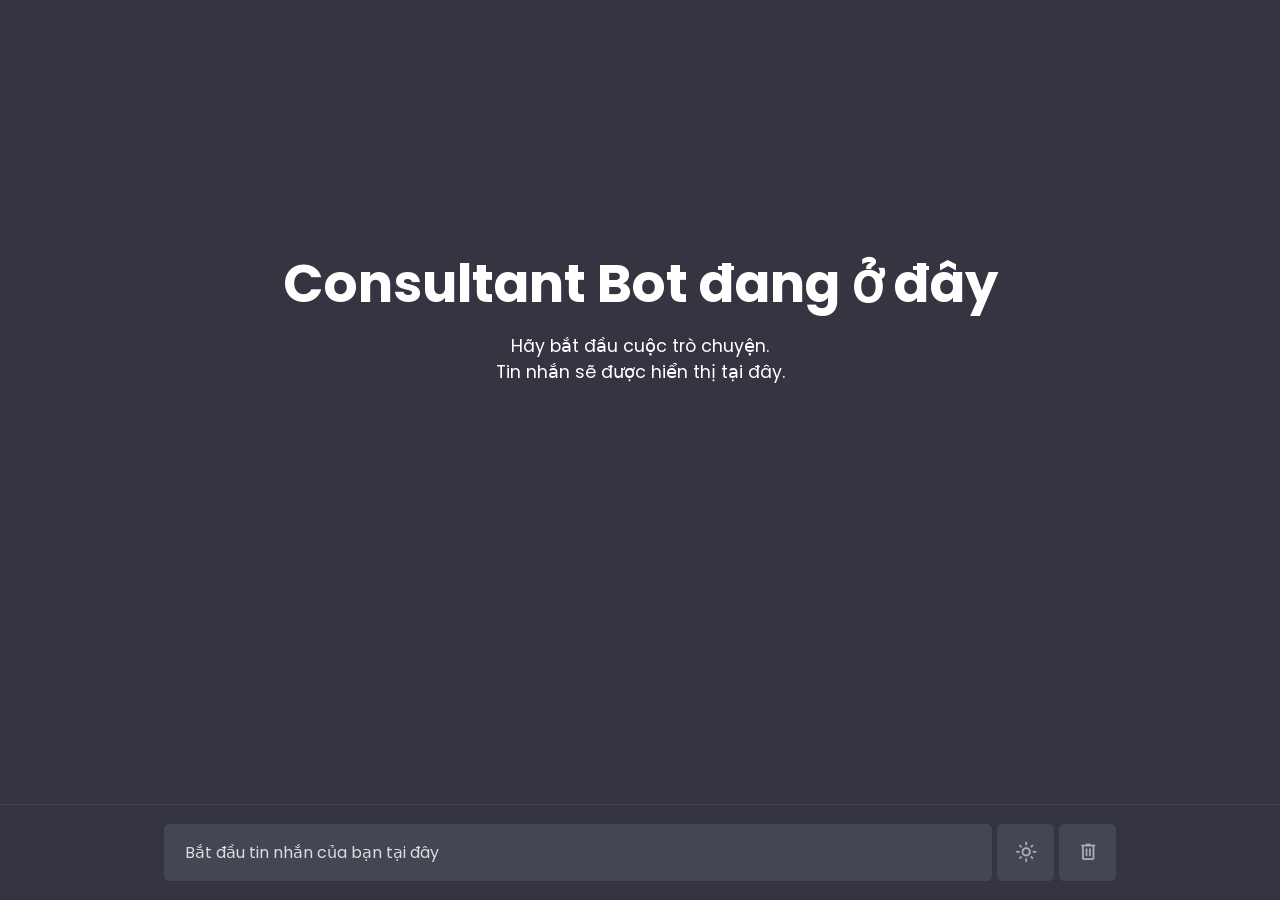
<file: index.html>
<!DOCTYPE html>
<!-- Coding By CodingNepal - www.codingnepalweb.com -->
<html lang="en" dir="ltr">
  <head>
    <meta charset="utf-8">
    <title>Consultant Bot | CodingNepal</title>
    <link rel="stylesheet" href="style.css">
    <meta name="viewport" content="width=device-width, initial-scale=1.0">
    <!-- Google Fonts Link For Icons -->
    <link rel="stylesheet" href="https://fonts.googleapis.com/css2?family=Material+Symbols+Rounded:opsz,wght,FILL,GRAD@20..48,100..700,0..1,-50..200" />
    <script src="script.js" defer></script>
  </head>
  <body>
    <!-- Chats container -->
    <div class="chat-container"></div>
    
    <!-- Typing container -->
    <div class="typing-container">
      <div class="typing-content">
        <div class="typing-textarea">
          <textarea id="chat-input" spellcheck="false" placeholder="Bắt đầu tin nhắn của bạn tại đây" required></textarea>
          <span id="send-btn" class="material-symbols-rounded">send</span>
        </div>
        <div class="typing-controls">
          <span id="theme-btn" class="material-symbols-rounded">light_mode</span>
          <span id="delete-btn" class="material-symbols-rounded">delete</span>
      </div>
    </div>
  </body>
</html>
</file>
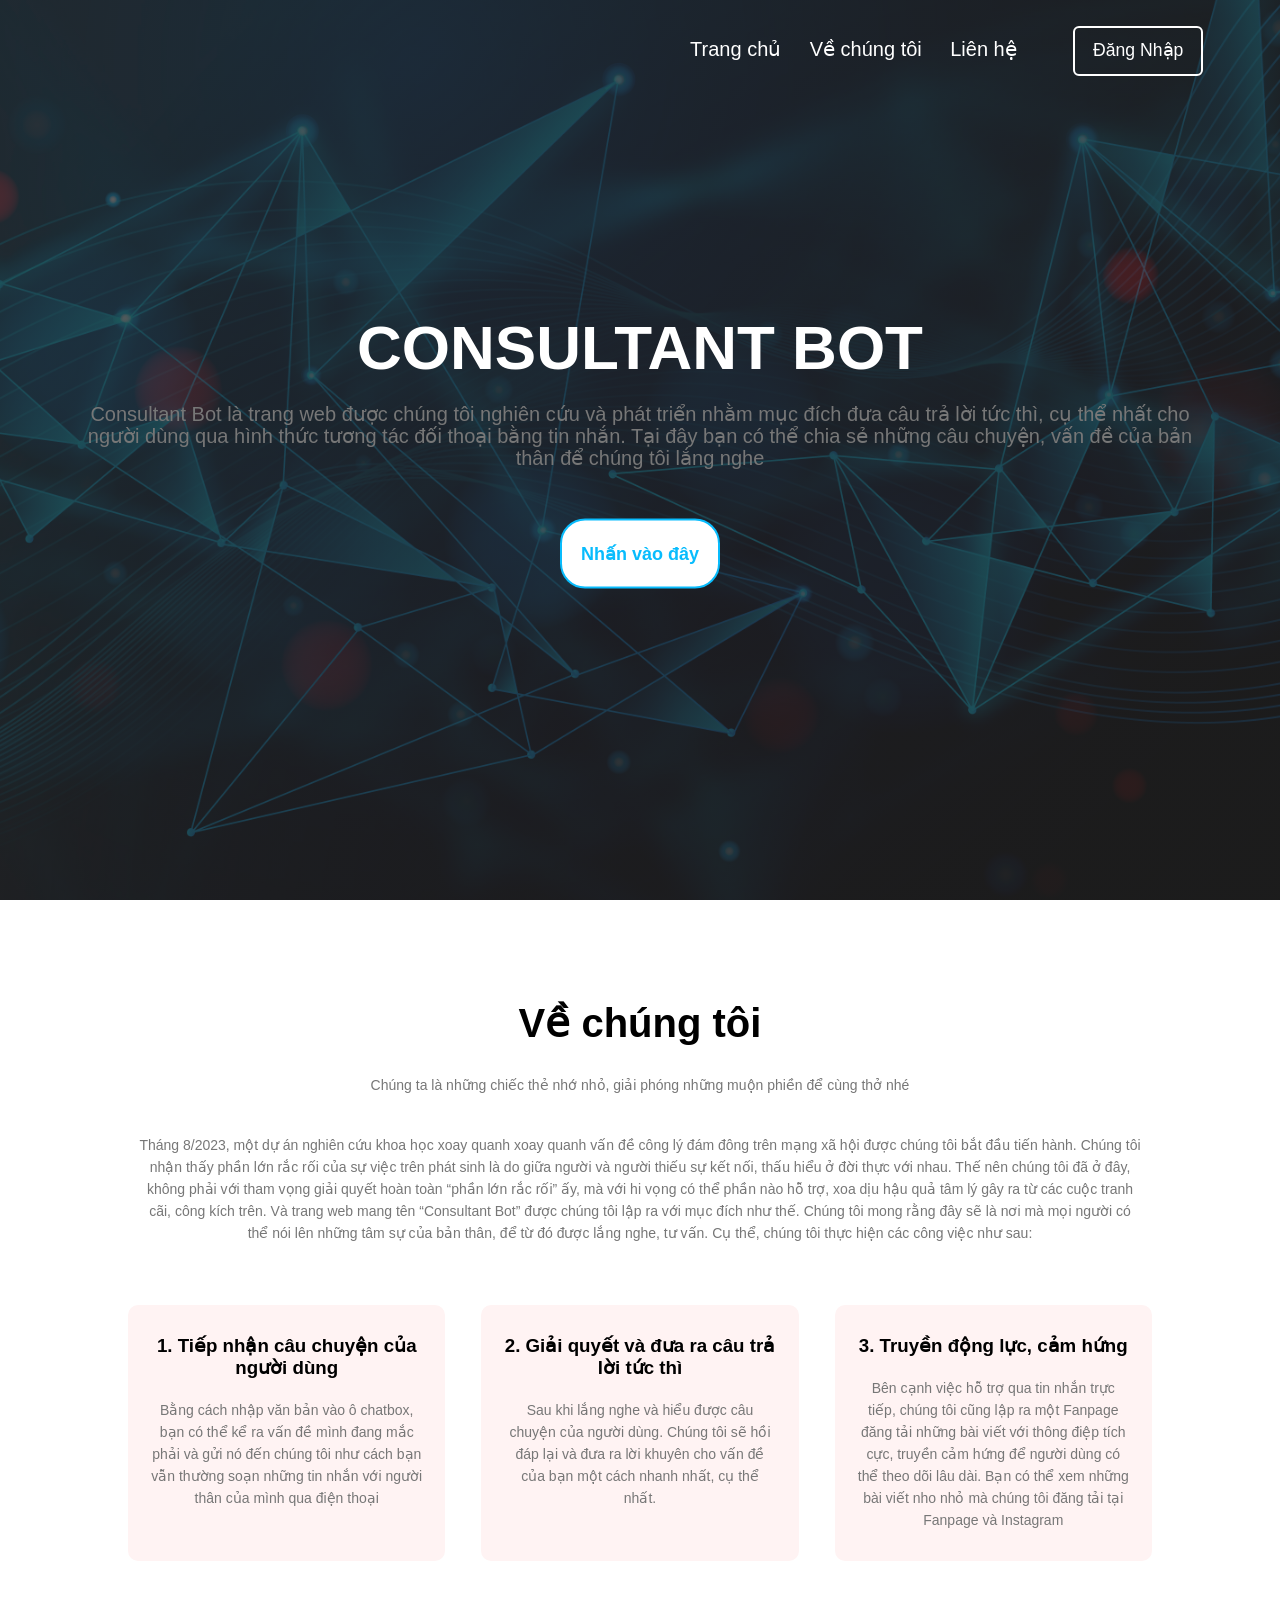
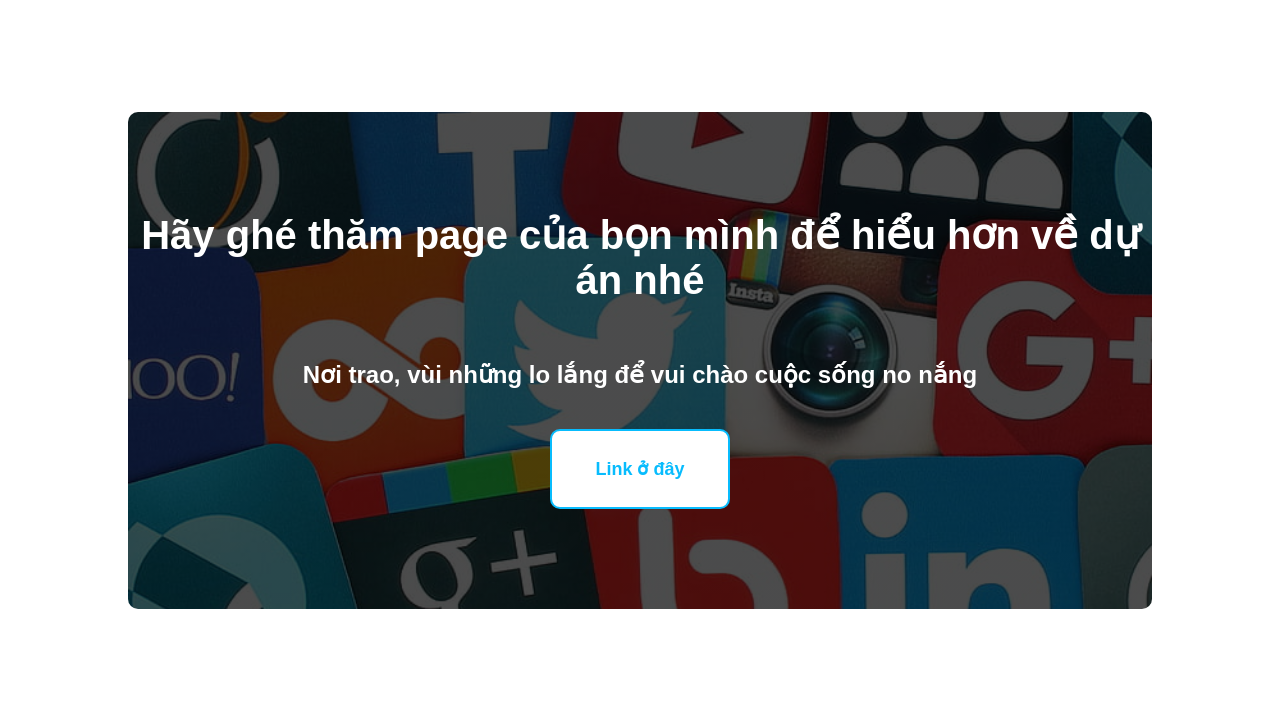
<file: AI.html>
<html>
  <head>
    <link rel="stylesheet" href="style2.css">
<title>Giới thiệu về Consultant Bot</title>
<link rel="stylesheet" href="https://stackpath.bootstrapcdn.com/font-awesome/4.7.0/css/font-awesome.min.css">
  </head>

<body>

<div class="banner">

<section class="header">   
<nav>
 <div class="nav-links" id="navLinks">
  <i class="fa fa-times" onclick="hideMenu()"></i>
    <ul>
      <li><a href="">Trang chủ</a></li>
      <li><a href="">Về chúng tôi</a></li>
      <li><a href="">Liên hệ</a></li>


      <a href="loginnew.html"><button class="btnLogin">Đăng Nhập</button></a>

   </ul>
 </div>
  <i class="fa fa-bars" onclick="showMenu()"></i>
</nav>

<div class="text-box">
    <h1>CONSULTANT BOT</h1>

    <p>Consultant Bot là trang web được chúng tôi nghiên cứu 
        và phát triển nhằm mục đích đưa câu trả lời tức thì,
        cụ thể nhất cho người dùng qua hình thức tương tác đối
        thoại bằng tin nhắn. Tại đây bạn có thể chia sẻ những
        câu chuyện, vấn đề của bản thân để chúng tôi lắng nghe
    </p>

    <a href="index.html"><button class="buttona"> Nhấn vào đây </button></a> 

</div>
 </section>
</div>
</div>





<section class="Aboutus">
  <h1>Về chúng tôi</h1><br>
  <p>Chúng ta là những chiếc thẻ nhớ nhỏ, giải phóng những muộn phiền để cùng thở nhé</p><br>
  <p>Tháng 8/2023, một dự án nghiên cứu khoa học xoay quanh xoay quanh vấn đề công lý đám đông trên mạng xã hội được chúng tôi bắt đầu tiến hành. Chúng tôi nhận thấy phần lớn rắc rối của sự việc trên phát sinh là do giữa người và người thiếu sự kết nối, thấu hiểu ở đời thực với nhau. Thế nên chúng tôi đã ở đây, không phải với tham vọng giải quyết hoàn toàn “phần lớn rắc rối” ấy, mà với hi vọng có thể phần nào hỗ trợ, xoa dịu hậu quả tâm lý gây ra từ các cuộc tranh cãi, công kích trên.
    Và trang web mang tên “Consultant Bot” được chúng tôi lập ra với mục đích như thế. Chúng tôi mong rằng đây sẽ là nơi mà mọi người có thể nói lên những tâm sự của bản thân, để từ đó được lắng nghe, tư vấn.
    Cụ thể, chúng tôi thực hiện các công việc như sau:</p>
  <div class="row">
    <div class="Aboutus-col">
        <h3>1. Tiếp nhận câu chuyện của người dùng</h3>
        <p>Bằng cách nhập văn bản vào ô chatbox, bạn có thể kể ra vấn đề
           mình đang mắc phải và gửi nó đến chúng tôi như cách bạn vẫn thường
            soạn những tin nhắn với người thân của mình qua điện thoại</p>
    </div>

    <div class="Aboutus-col">
      <h3>2. Giải quyết và đưa ra câu trả lời tức thì</h3>
      <p>Sau khi lắng nghe và hiểu được câu chuyện của người dùng. Chúng tôi
         sẽ hồi đáp lại và đưa ra lời khuyên cho vấn đề của bạn một cách nhanh nhất, cụ thể nhất.</p>
  </div>

  <div class="Aboutus-col">
    <h3>3. Truyền động lực, cảm hứng</h3>
    <p>Bên cạnh việc hỗ trợ qua tin nhắn trực tiếp, chúng tôi cũng lập ra một Fanpage
       đăng tải những bài viết với thông điệp tích cực, truyền cảm hứng để người dùng có thể theo dõi lâu dài.
      Bạn có thể xem những bài viết nho nhỏ mà chúng tôi đăng tải tại Fanpage và Instagram</p>
</div>

  </div>

</section>





<section class="cta">
    <h1>Hãy ghé thăm page của bọn mình để hiểu hơn về dự án nhé</h1><br>
    <h2>Nơi trao, vùi những lo lắng để vui chào cuộc sống no nắng</h2>
    <a href=""><button class="buttonb"> Link ở đây </button></a> 
</section>






 <script>

     var navLinks = document.getElementById ("navLinks");
     function showMenu(){
         navLinks.style.right = "0";
     }

     function hideMenu(){
         navLinks.style.right = "-200px";
     }
  </script>
    

 <br>
 <div>
 <style>
    html{
     font-family: Arial;   
    }
    h1{
     font-size: 40px;
    }
    button{
      font-size: 18px;
    }
 </style>





  

</body>
</html>
</file>
<file: style.css>
/* Import Google font - Poppins */
@import url('https://fonts.googleapis.com/css2?family=Poppins:wght@400;500;600&display=swap');
* {
  margin: 0;
  padding: 0;
  box-sizing: border-box;
  font-family: "Poppins", sans-serif;
}
:root {
  --text-color: #FFFFFF;
  --icon-color: #ACACBE;
  --icon-hover-bg: #5b5e71;
  --placeholder-color: #dcdcdc;
  --outgoing-chat-bg: #343541;
  --incoming-chat-bg: #444654;
  --outgoing-chat-border: #343541;
  --incoming-chat-border: #444654;
}
.light-mode {
  --text-color: #343541;
  --icon-color: #a9a9bc;
  --icon-hover-bg: #f1f1f3;
  --placeholder-color: #6c6c6c;
  --outgoing-chat-bg: #FFFFFF;
  --incoming-chat-bg: #F7F7F8;
  --outgoing-chat-border: #FFFFFF;
  --incoming-chat-border: #D9D9E3;
}
body {
  background: var(--outgoing-chat-bg);
}
/* Chats container styling */
.chat-container {
  overflow-y: auto;
  max-height: 100vh;
  padding-bottom: 150px;
}
:where(.chat-container, textarea)::-webkit-scrollbar {
  width: 6px;
}
:where(.chat-container, textarea)::-webkit-scrollbar-track {
  background: var(--incoming-chat-bg);
  border-radius: 25px;
}
:where(.chat-container, textarea)::-webkit-scrollbar-thumb {
  background: var(--icon-color);
  border-radius: 25px;
}
.default-text {
  display: flex;
  align-items: center;
  justify-content: center;
  flex-direction: column;
  height: 70vh;
  padding: 0 10px;
  text-align: center;
  color: var(--text-color);
}
.default-text h1 {
  font-size: 3.3rem;
}
.default-text p {
  margin-top: 10px;
  font-size: 1.1rem;
}
.chat-container .chat {
  padding: 25px 10px;
  display: flex;
  justify-content: center;
  color: var(--text-color);
}
.chat-container .chat.outgoing {
  background: var(--outgoing-chat-bg);
  border: 1px solid var(--outgoing-chat-border);
}
.chat-container .chat.incoming {
  background: var(--incoming-chat-bg);
  border: 1px solid var(--incoming-chat-border);
}
.chat .chat-content {
  display: flex;
  max-width: 1200px;
  width: 100%;
  align-items: flex-start;
  justify-content: space-between;
}
span.material-symbols-rounded {
  user-select: none;
  cursor: pointer;
}
.chat .chat-content span {
  cursor: pointer;
  font-size: 1.3rem;
  color: var(--icon-color);
  visibility: hidden;
}
.chat:hover .chat-content:not(:has(.typing-animation), :has(.error)) span {
  visibility: visible;
}
.chat .chat-details {
  display: flex;
  align-items: center;
}
.chat .chat-details img {
  width: 35px;
  height: 35px;
  align-self: flex-start;
  object-fit: cover;
  border-radius: 2px;
}
.chat .chat-details p {
  white-space: pre-wrap;
  font-size: 1.05rem;
  padding: 0 50px 0 25px;
  color: var(--text-color);
  word-break: break-word;
}
.chat .chat-details p.error {
  color: #e55865;
}
.chat .typing-animation {
  padding-left: 25px;
  display: inline-flex;
}
.typing-animation .typing-dot {
  height: 7px;
  width: 7px;
  border-radius: 50%;
  margin: 0 3px;
  opacity: 0.7;
  background: var(--text-color);
  animation: animateDots 1.5s var(--delay) ease-in-out infinite;
}
.typing-animation .typing-dot:first-child {
  margin-left: 0;
}
@keyframes animateDots {
  0%,44% {
    transform: translateY(0px);
  }
  28% {
    opacity: 0.4;
    transform: translateY(-6px);
  }
  44% {
    opacity: 0.2;
  }
}
/* Typing container styling */
.typing-container {
  position: fixed;
  bottom: 0;
  width: 100%;
  display: flex;
  padding: 20px 10px;
  justify-content: center;
  background: var(--outgoing-chat-bg);
  border-top: 1px solid var(--incoming-chat-border);
}
.typing-container .typing-content {
  display: flex;
  max-width: 950px;
  width: 100%;
  align-items: flex-end;
}
.typing-container .typing-textarea {
  width: 100%;
  display: flex;
  position: relative;
}
.typing-textarea textarea {
  resize: none;
  height: 55px;
  width: 100%;
  border: none;
  padding: 15px 45px 15px 20px;
  color: var(--text-color);
  font-size: 1rem;
  border-radius: 4px;
  max-height: 250px;
  overflow-y: auto;
  background: var(--incoming-chat-bg);
  outline: 1px solid var(--incoming-chat-border);
}
.typing-textarea textarea::placeholder {
  color: var(--placeholder-color);
}
.typing-content span {
  width: 55px;
  height: 55px;
  display: flex;
  border-radius: 4px;
  font-size: 1.35rem;
  align-items: center;
  justify-content: center;
  color: var(--icon-color);
}
.typing-textarea span {
  position: absolute;
  right: 0;
  bottom: 0;
  visibility: hidden;
}
.typing-textarea textarea:valid ~ span {
  visibility: visible;
}
.typing-controls {
  display: flex;
}
.typing-controls span {
  margin-left: 7px;
  font-size: 1.4rem;
  background: var(--incoming-chat-bg);
  outline: 1px solid var(--incoming-chat-border);
}
.typing-controls span:hover {
  background: var(--icon-hover-bg);
}
/* Reponsive Media Query */
@media screen and (max-width: 600px) {
  .default-text h1 {
    font-size: 2.3rem;
  }
  :where(.default-text p, textarea, .chat p) {
    font-size: 0.95rem!important;
  }
  .chat-container .chat {
    padding: 20px 10px;
  }
  .chat-container .chat img {
    height: 32px;
    width: 32px;
  }
  .chat-container .chat p {
    padding: 0 20px;
  }
  .chat .chat-content:not(:has(.typing-animation), :has(.error)) span {
    visibility: visible;
  }
  .typing-container {
    padding: 15px 10px;
  }
  .typing-textarea textarea {
    height: 45px;
    padding: 10px 40px 10px 10px;
  }
  .typing-content span {
    height: 45px;
    width: 45px;
    margin-left: 5px;
  }
  span.material-symbols-rounded {
    font-size: 1.25rem!important;
  }
}
</file>
<file: style2.css>
*{
    margin: 0;
    padding: 0;
}
.banner{
    width: 100%;
    height: 100vh;
    background-image: linear-gradient(rgba(37, 37, 37, 0.75),
    rgba(37, 37, 37, 0.75)),url(3436600.jpg);
    background-size: cover;
    background-position: center;
    position: relative;
}
nav{
    display: flex;
    padding: 2% 6%;
    justify-content: space-between;
    align-items: center;
}
.nav-links{
    flex: 1;
    text-align: right;
}
.nav-links ul li{
    list-style: none;
    display: inline-block;
    padding: 8px 12px;
    position: relative;
    color:rgb(255, 255, 255);
    
}
.nav-links ul li a{
    color: #ffffff;
    text-decoration: none;
    font-size: 20px;
}
.nav-links ul li::after{
    content: '';
    width: 0%;
    height: 2px;
    background: rgb(8, 188, 253);
    display: block;
    margin: auto;
    transition: 0.5s;
}
.nav-links ul li:hover::after{
    width: 100%;
}
.text-box{
    width: 90%;
    color: rgb(255, 255, 255);
    position: absolute;
    top: 50%;
    left: 50%;
    transform: translate(-50%,-50%);
    text-align: center;
}
.text-box h1{
    font-size: 62px;
}
.text-box p{
    margin: 10px 0 40px;
    font-size: 20px;
}

.buttona{
    background-color: white; 
    color: rgb(8, 188, 253);
    border-color: rgb(8, 188, 253);
    border-style: solid;
    height: 70px;
    width: 160px;
    border-radius: 25px;
    cursor: pointer;
    font-weight: bold;
    position: relative;
    transition: background-color 0.6s,
    color 0.6s;
    }
.buttona:hover
    {
     background-color:rgb(8, 188, 253);
     color: white;   
    }
    
.buttona:active
    {
      opacity: 0.5;  
    }


nav .fa{
   display: none;
}



@media(max-width: 700px){
    .text-box h1{
        font-size: 20px; 
    }
    .nav-links ul li{
        display: block;
    }
    .nav-links{
        position: absolute;
        background: rgb(8, 188, 253);
        height: 100vh;
        width: 200px;
        top: 0;
        right: -200px;
        text-align: left;
        z-index: 2;
        transition: 1s;
    }
    nav .fa{
        display: block;
        color: #ffffff;
        margin: 10px;
        font-size: 22px;
        cursor: pointer;
    }
    .nav-links ul{
        padding: 30px;

    }
}



.Aboutus{
    width: 80%;
    margin: auto;
    text-align: center;
    padding-top: 100px;
}
h1{
    font-size: 36px;
    font-weight: 600;
}
p{
    color: #777;
    font-size: 14px;
    font-weight: 300;
    line-height: 22px;
    padding: 10px;
}

.row{
    margin-top: 5%;
    display: flex;
    justify-content: space-between;
}

.Aboutus-col{
    flex-basis: 31%;
    background: #fff3f3;
    border-radius: 10px;
    margin-bottom: 5%;
    padding: 20px 12px;
    box-sizing: border-box;
    transition: 0.5s;
}

h3{
    text-align: center;
    font-weight: 600;
    margin: 10px 0;
}
.Aboutus-col:hover{
    box-shadow: 0 0 20px 0px rgba(0,0,0,0.2);
}
@media(max-width: 700px){
    .row{
        flex-direction: column;
    }
}

.cta{
    margin: 100px auto;
    width: 80%;
    background-image: linear-gradient(rgba(0,0,0,0.7),rgba(0,0,0,0.7)),url(HD-wallpaper-social-networks-background-with-social-networks-logos-social-media-twitter-facebook-youtube-social-media-concepts.jpg);
    background-position: center;
    background-size: cover;
    border-radius: 10px;
    text-align: center;
    padding: 100px 0;
}
.cta h1{
    color: #fff;
    margin-bottom: 40px;
    padding: 0;

}
.cta h2{
    color: #fff;
    margin-bottom: 40px;
    padding: 0;

}
.buttonb{
    background-color: white; 
    color: rgb(8, 188, 253);
    border-color: rgb(8, 188, 253);
    border-style: solid;
    height: 80px;
    width: 180px;
    border-radius: 10px;
    cursor: pointer;
    font-weight: bold;
    position: relative;
    transition: background-color 0.6s,
    color 0.6s;
    text-decoration: none;
    }
.buttonb:hover
    {
        background-color:rgb(8, 188, 253);
        color: white;    
    }
    
.buttonb:active
    {
      opacity: 0.5;  
    }

.btnLogin{
        width: 130px;
        height: 50px;
        background: transparent;
        border: 2px solid #fff;
        outline: none;
        border-radius: 6px;
        cursor: pointer;
        font-size: 1.1em;
        color: #fff;
        font-weight: 500;
        margin-left: 40px;
        transition: 0.7s;
}   

.btnLogin:hover{
    background: #fff;
    color: #162938;
}
</file>
